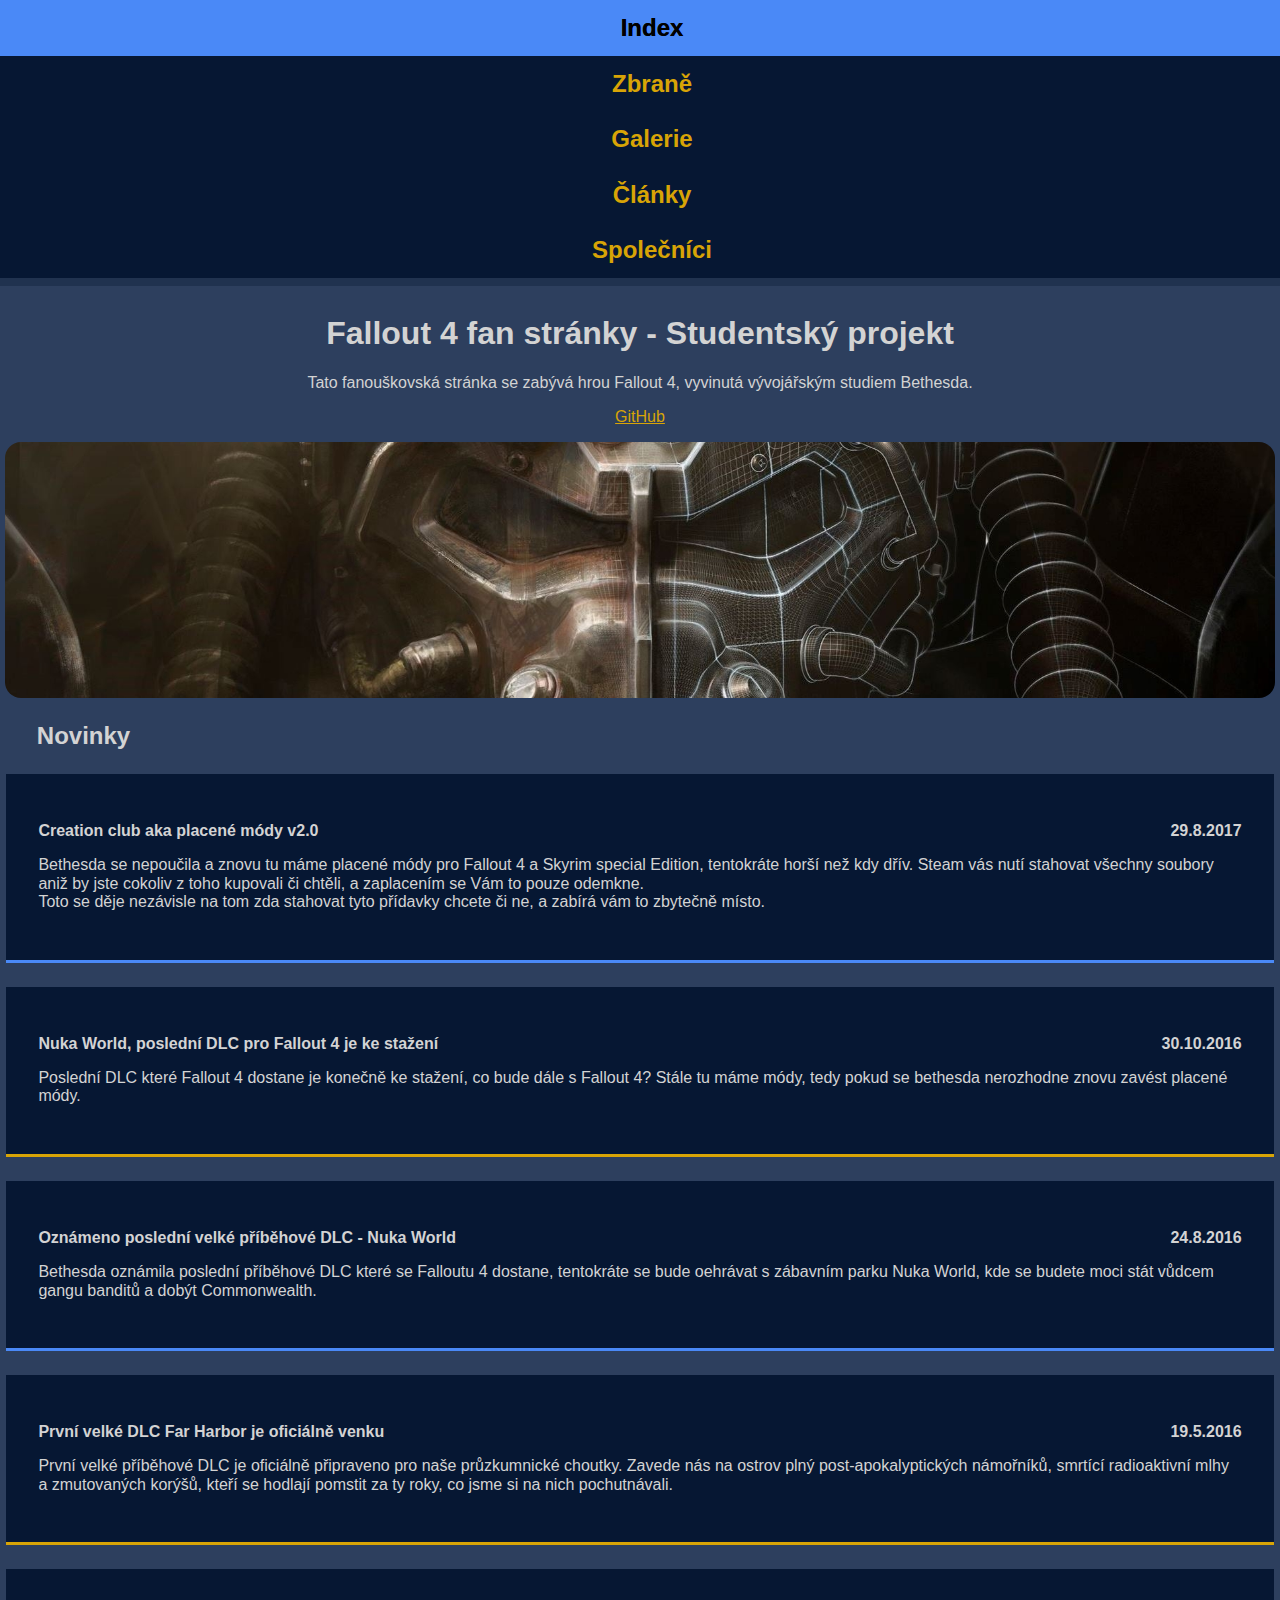
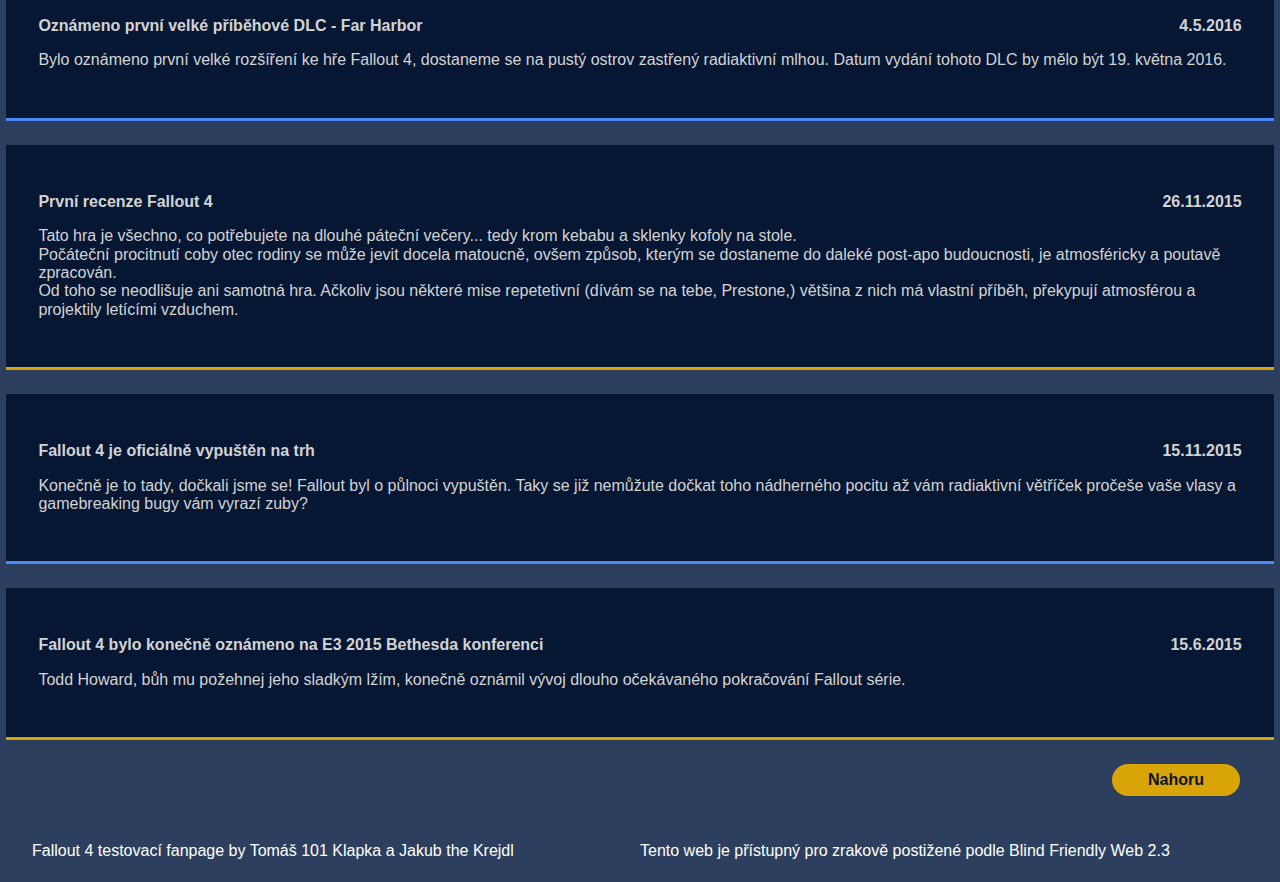
<file: index.html>
<!DOCTYPE html>
<!--
To change this license header, choose License Headers in Project Properties.
To change this template file, choose Tools | Templates
and open the template in the editor.
-->
<html lang="cs">
    <head>
        <title>Projekt</title>
        <meta charset="UTF-8">
        <meta name="viewport" content="width=device-width, initial-scale=1.0">
        <link rel="stylesheet" type="text/css" href="style.css">
        <link rel="stylesheet" type="text/css" href="reset.css">
        <script src="https://code.jquery.com/jquery-1.10.2.js"></script>
    </head>
    <body>      
        <div id="nav-placeholder">
            <script>
                $(function ()
                {
                    $("#nav-placeholder").load("nav.html");
                });
            </script>
        </div>
        <div id="page">
            <h1>Fallout 4 fan stránky - Studentský projekt</h1>
            <p>Tato fanouškovská stránka se zabývá hrou Fallout 4, vyvinutá vývojářským studiem Bethesda.</p>
            <p><a href="https://github.com/BlueBananasaurus/Projekt-web-design">GitHub</a></p>
            <div id="powerArmor">

            </div>
            <main>
                <section>
                    <h2>Novinky</h2>
                    <article>
                        <h3>Creation club aka placené módy v2.0</h3>
                        <h3>29.8.2017</h3>
                        <p>Bethesda se nepoučila a znovu tu máme placené módy pro Fallout 4 a Skyrim special Edition, tentokráte horší než kdy dřív. Steam vás nutí stahovat všechny soubory aniž by jste cokoliv z toho kupovali či chtěli, a zaplacením se Vám to pouze odemkne. <br> Toto se děje nezávisle na tom zda stahovat tyto přídavky chcete či ne, a zabírá vám to zbytečně místo.</p>
                    </article>
                    <article>
                        <h3>Nuka World, poslední DLC pro Fallout 4 je ke stažení</h3>
                        <h3>30.10.2016</h3>
                        <p>Poslední DLC které Fallout 4 dostane je konečně ke stažení, co bude dále s Fallout 4? Stále tu máme módy, tedy pokud se bethesda nerozhodne znovu zavést placené módy.</p>
                    </article>
                    <article>
                        <h3>Oznámeno poslední velké příběhové DLC - Nuka World</h3>
                        <h3>24.8.2016</h3>
                        <p>Bethesda oznámila poslední příběhové DLC které se Falloutu 4 dostane, tentokráte se bude oehrávat s zábavním parku Nuka World, kde se budete moci stát vůdcem gangu banditů a dobýt Commonwealth.</p>
                    </article>
                    <article>
                        <h3>První velké DLC Far Harbor je oficiálně venku</h3>
                        <h3>19.5.2016</h3>
                        <p>První velké příběhové DLC je oficiálně připraveno pro naše průzkumnické choutky. Zavede nás na ostrov plný post-apokalyptických námořníků, smrtící radioaktivní mlhy a zmutovaných korýšů, kteří se hodlají pomstit za ty roky, co jsme si na nich pochutnávali.</p>
                    </article>
                    <article>
                        <h3>Oznámeno první velké příběhové DLC - Far Harbor</h3>
                        <h3>4.5.2016</h3>
                        <p>Bylo oznámeno první velké rozšíření ke hře Fallout 4, dostaneme se na pustý ostrov zastřený radiaktivní mlhou. Datum vydání tohoto DLC by mělo být 19. května 2016.</p>
                    </article>
                    <article>
                        <h3>První recenze Fallout 4</h3>
                        <h3>26.11.2015</h3>
                        <p>Tato hra je všechno, co potřebujete na dlouhé páteční večery... tedy krom kebabu a sklenky kofoly na stole. <br>
                            Počáteční procitnutí coby otec rodiny se může jevit docela matoucně, ovšem způsob, kterým se dostaneme do daleké post-apo budoucnosti, je atmosféricky a poutavě zpracován. <br>
                            Od toho se neodlišuje ani samotná hra. Ačkoliv jsou některé mise repetetivní (dívám se na tebe, Prestone,) většina z nich má vlastní příběh, překypují atmosférou a projektily letícími vzduchem.</p>
                    </article>
                    <article>
                        <h3>Fallout 4 je oficiálně vypuštěn na trh</h3>
                        <h3>15.11.2015</h3>
                        <p>Konečně je to tady, dočkali jsme se! Fallout byl o půlnoci vypuštěn. Taky se již nemůžute dočkat toho nádherného pocitu až vám radiaktivní větříček pročeše vaše vlasy a gamebreaking bugy vám vyrazí zuby?</p>
                    </article>
                    <article>
                        <h3>Fallout 4 bylo konečně oznámeno na E3 2015 Bethesda konferenci</h3>
                        <h3>15.6.2015</h3>
                        <p>Todd Howard, bůh mu požehnej jeho sladkým lžím, konečně oznámil vývoj dlouho očekávaného pokračování Fallout série.</p>
                    </article>
                </section>
            </main>
            <a href="#nav-placeholder"> 
                <div id = "toTop">Nahoru</div>
            </a>
        </div>
        <footer>
            <div id="footer">
                <script>
                    $(function ()
                    {
                        $("#footer").load("foot.html");
                    });
                </script>
            </div>
        </footer>
    </body>
</html>
</file>
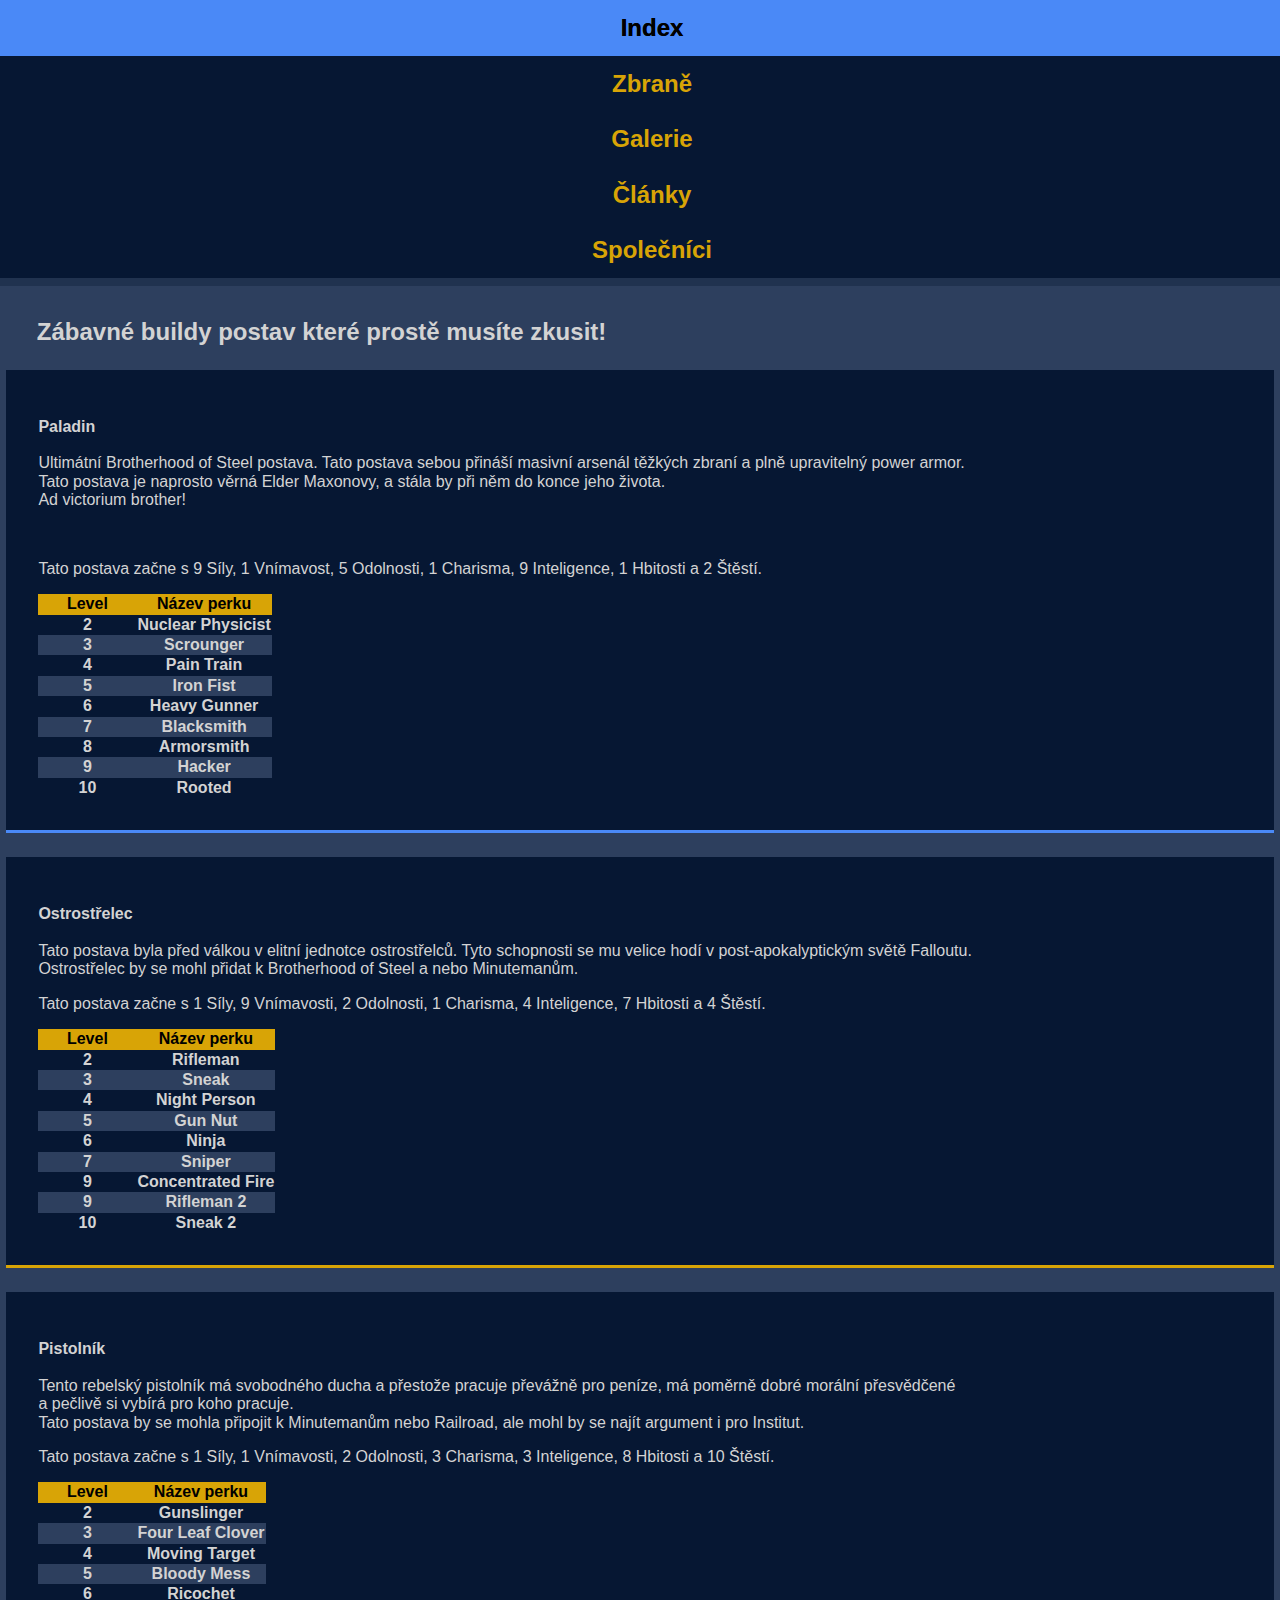
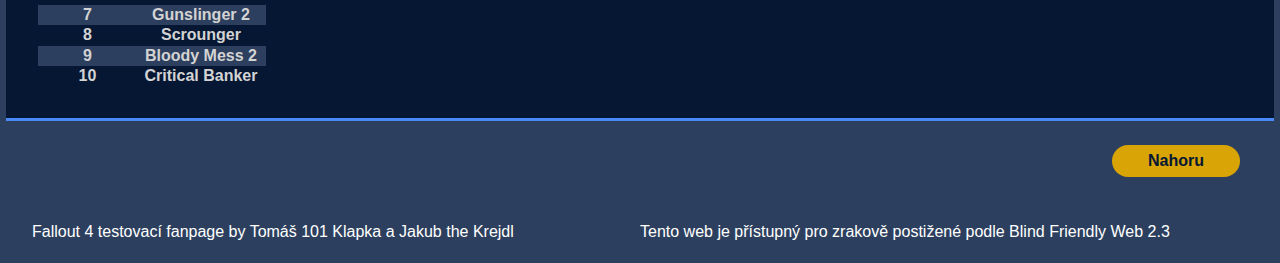
<file: builds.html>
<!DOCTYPE html>
<!--
To change this license header, choose License Headers in Project Properties.
To change this template file, choose Tools | Templates
and open the template in the editor.
-->
<html lang="cs">
    <head>
        <title>Projekt</title>
        <meta charset="UTF-8">
        <meta name="viewport" content="width=device-width, initial-scale=1.0">
        <link rel="stylesheet" type="text/css" href="style.css">
        <link rel="stylesheet" type="text/css" href="reset.css">
        <script src="https://code.jquery.com/jquery-1.10.2.js"></script>
    </head>
    <body>      
        <div id="nav-placeholder">
            <script>
                $(function ()
                {
                    $("#nav-placeholder").load("nav.html");
                });
            </script>
        </div>
        <div id="page">
            <main>
                <section>
                    <h2>Zábavné buildy postav které prostě musíte zkusit!</h2>
                    <article>
                        <h3>Paladin</h3><br><br>
                        <p>Ultimátní Brotherhood of Steel postava. Tato postava sebou přináší masivní arsenál těžkých zbraní a plně upravitelný power armor.<br>Tato postava je naprosto věrná Elder Maxonovy, a stála by při něm do konce jeho života.<br>Ad victorium brother!</p>
                        <br>
                        <p>Tato postava začne s 9 Síly, 1 Vnímavost, 5 Odolnosti, 1 Charisma, 9 Inteligence, 1 Hbitosti a 2 Štěstí.</p>
                        <table>
                            <tr>
                                <th>Level</th>
                                <th>Název perku</th>
                            </tr>
                            <tr>
                                <th>2</th>
                                <th>Nuclear Physicist</th>
                            </tr>
                            <tr>
                                <th>3</th>
                                <th>Scrounger</th>
                            </tr>
                            <tr>
                                <th>4</th>
                                <th>Pain Train</th>
                            </tr>
                            <tr>
                                <th>5</th>
                                <th>Iron Fist</th>
                            </tr>
                            <tr>
                                <th>6</th>
                                <th>Heavy Gunner</th>
                            </tr>
                            <tr>
                                <th>7</th>
                                <th>Blacksmith</th>
                            </tr>
                            <tr>
                                <th>8</th>
                                <th>Armorsmith</th>
                            </tr>
                            <tr>
                                <th>9</th>
                                <th>Hacker</th>
                            </tr>
                            <tr>
                                <th>10</th>
                                <th>Rooted</th>
                            </tr>
                        </table>
                    </article>
                    <article>
                        <h3>Ostrostřelec</h3><br><br>
                        <p>Tato postava byla před válkou v elitní jednotce ostrostřelců. Tyto schopnosti se mu velice hodí v post-apokalyptickým světě Falloutu. <br>Ostrostřelec by se mohl přidat k Brotherhood of Steel a nebo Minutemanům.</p>
                        <p>Tato postava začne s 1 Síly, 9 Vnímavosti, 2 Odolnosti, 1 Charisma, 4 Inteligence, 7 Hbitosti a 4 Štěstí.</p>
                        <table>
                            <tr>
                                <th>Level</th>
                                <th>Název perku</th>
                            </tr>
                            <tr>
                                <th>2</th>
                                <th>Rifleman</th>
                            </tr>
                            <tr>
                                <th>3</th>
                                <th>Sneak</th>
                            </tr>
                            <tr>
                                <th>4</th>
                                <th>Night Person</th>
                            </tr>
                            <tr>
                                <th>5</th>
                                <th>Gun Nut</th>
                            </tr>
                            <tr>
                                <th>6</th>
                                <th>Ninja</th>
                            </tr>
                            <tr>
                                <th>7</th>
                                <th>Sniper</th>
                            </tr>
                            <tr>
                                <th>9</th>
                                <th>Concentrated Fire</th>
                            </tr>
                            <tr>
                                <th>9</th>
                                <th>Rifleman 2</th>
                            </tr>
                            <tr>
                                <th>10</th>
                                <th>Sneak 2</th>
                            </tr>
                        </table>
                    </article>
                    <article>
                        <h3>Pistolník</h3><br><br>
                        <p>Tento rebelský pistolník má svobodného ducha a přestože pracuje převážně pro peníze, má poměrně dobré morální přesvědčené <br>a pečlivě si vybírá pro koho pracuje. <br>Tato postava by se mohla připojit k Minutemanům nebo Railroad, ale mohl by se najít argument i pro Institut.</p>
                        <p>Tato postava začne s 1 Síly, 1 Vnímavosti, 2 Odolnosti, 3 Charisma, 3 Inteligence, 8 Hbitosti a 10 Štěstí.</p>
                        <table>
                            <tr>
                                <th>Level</th>
                                <th>Název perku</th>
                            </tr>
                            <tr>
                                <th>2</th>
                                <th>Gunslinger</th>
                            </tr>
                            <tr>
                                <th>3</th>
                                <th>Four Leaf Clover</th>
                            </tr>
                            <tr>
                                <th>4</th>
                                <th>Moving Target</th>
                            </tr>
                            <tr>
                                <th>5</th>
                                <th>Bloody Mess</th>
                            </tr>
                            <tr>
                                <th>6</th>
                                <th>Ricochet</th>
                            </tr>
                            <tr>
                                <th>7</th>
                                <th>Gunslinger 2</th>
                            </tr>
                            <tr>
                                <th>8</th>
                                <th>Scrounger</th>
                            </tr>
                            <tr>
                                <th>9</th>
                                <th>Bloody Mess 2</th>
                            </tr>
                            <tr>
                                <th>10</th>
                                <th>Critical Banker</th>
                            </tr>
                        </table>
                    </article>
                </section>
            </main>
            <a href="#nav-placeholder">            
                <div id = "toTop"> 
                    <div></div>
                    Nahoru
                </div>
            </a>
        </div>
            <footer>
            <div id="footer">
                <script>
                    $(function ()
                    {
                        $("#footer").load("foot.html");
                    });
                </script>
            </div>
            </footer>
    </body>
</html>
</file>
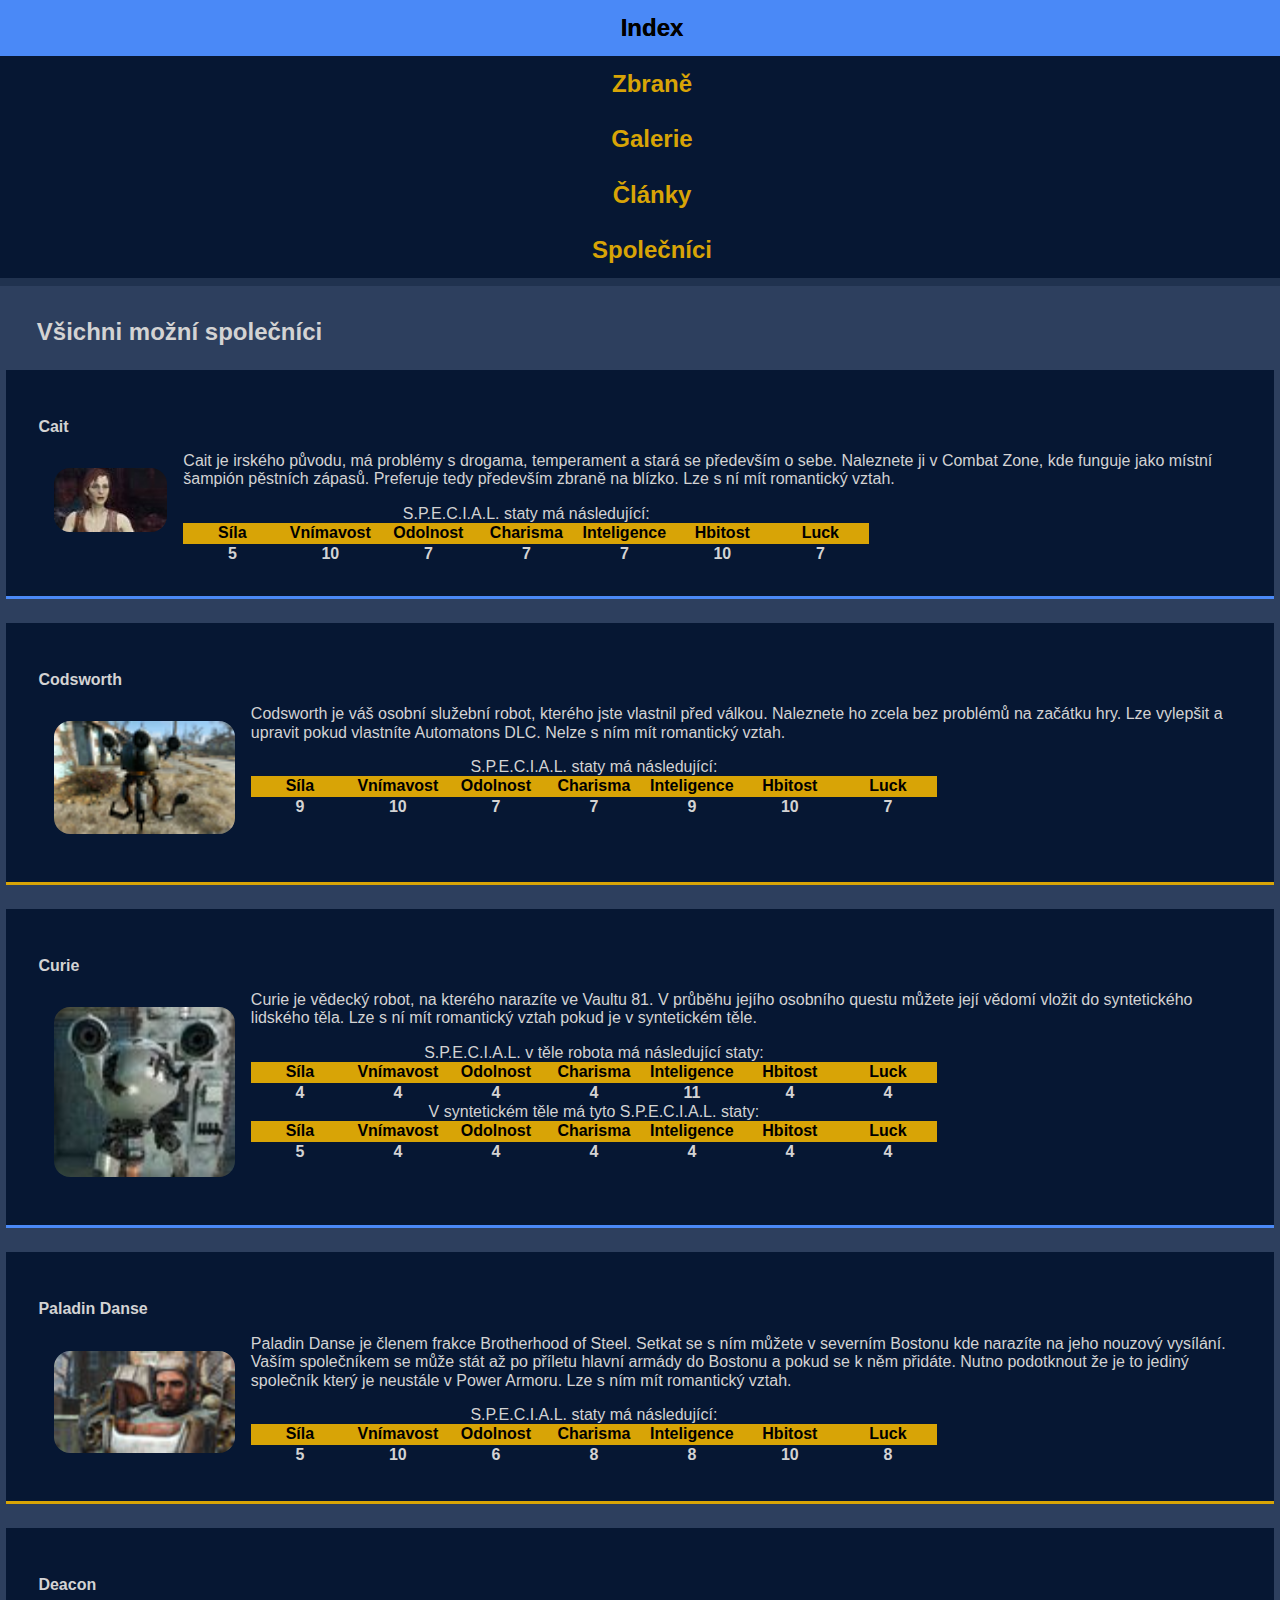
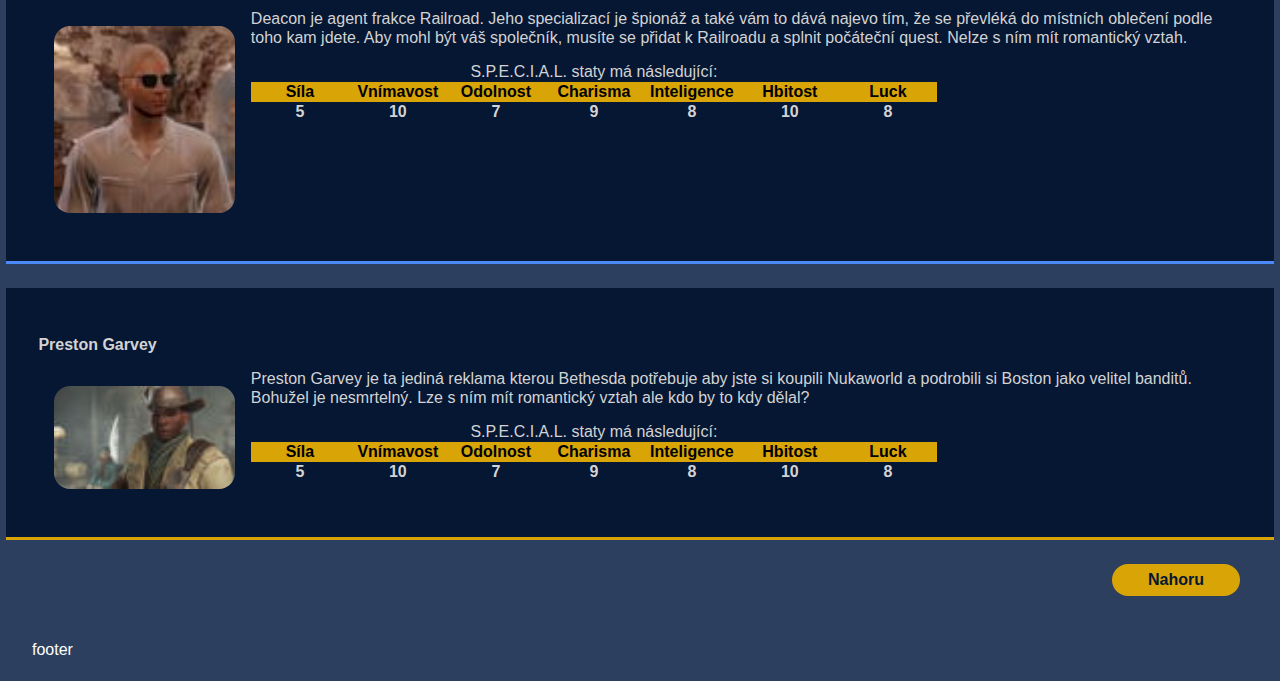
<file: companions.html>
<!DOCTYPE html>
<!--
To change this license header, choose License Headers in Project Properties.
To change this template file, choose Tools | Templates
and open the template in the editor.
-->
<html lang="cs">
    <head>
        <title>Projekt</title>
        <meta charset="UTF-8">
        <meta name="viewport" content="width=device-width, initial-scale=1.0">
        <link rel="stylesheet" type="text/css" href="style.css">
        <link rel="stylesheet" type="text/css" href="reset.css">
        <script src="https://code.jquery.com/jquery-1.10.2.js"></script>
    </head>
    <body>      
        <div id="nav-placeholder">
            <script>
                $(function ()
                {
                    $("#nav-placeholder").load("nav.html");
                });
            </script>
        </div>
        <div id="page">
            <div class="companion">
                <main>
                    <section>
                        <h2>Všichni možní společníci</h2>                   
                        <article>
                            <h3 class="fullLine">Cait</h3>                        
                            <img class="imgCompanion" src="images/companions/Cait.jpg" alt="Obrázek Cait">
                            <p>Cait je irského původu, má problémy s drogama, temperament a stará se především o sebe. Naleznete ji v Combat Zone, kde funguje jako místní šampión pěstních zápasů. Preferuje tedy především zbraně na blízko. Lze s ní mít romantický vztah. </p>
                            <table class="special">
                                <caption>S.P.E.C.I.A.L. staty má následující:</caption>
                                <tr>
                                    <th>Síla</th>
                                    <th>Vnímavost</th>
                                    <th>Odolnost</th>
                                    <th>Charisma</th>
                                    <th>Inteligence</th>
                                    <th>Hbitost</th>
                                    <th>Luck</th>
                                </tr>
                                <tr>
                                    <th>5</th>
                                    <th>10</th>
                                    <th>7</th>
                                    <th>7</th>
                                    <th>7</th>
                                    <th>10</th>
                                    <th>7</th>
                                </tr>
                            </table>
                        </article>
                        <article>
                            <h3 class="fullLine">Codsworth</h3>                        
                            <img class="imgCompanion" src="images/companions/Codsworth.png" alt="Obrázek Codswortha" style="width:15%;height:7%;">
                            <p>Codsworth je váš osobní služební robot, kterého jste vlastnil před válkou. Naleznete ho zcela bez problémů na začátku hry. Lze vylepšit a upravit pokud vlastníte Automatons DLC. Nelze s ním mít romantický vztah. </p> 
                            <table class="special">
                                <caption>S.P.E.C.I.A.L. staty má následující:</caption>
                                <tr>
                                    <th>Síla</th>
                                    <th>Vnímavost</th>
                                    <th>Odolnost</th>
                                    <th>Charisma</th>
                                    <th>Inteligence</th>
                                    <th>Hbitost</th>
                                    <th>Luck</th>
                                </tr>
                                <tr>
                                    <th>9</th>
                                    <th>10</th>
                                    <th>7</th>
                                    <th>7</th>
                                    <th>9</th>
                                    <th>10</th>
                                    <th>7</th>
                                </tr>
                            </table>
                        </article>  
                        <article>
                            <h3 class="fullLine">Curie</h3>                        
                            <img class="imgCompanion" src="images/companions/Curie.jpg" alt="Obrázek Curie" style="width:15%;height:7%;">
                            <p>Curie je vědecký robot, na kterého narazíte ve Vaultu 81. V průběhu jejího osobního questu můžete její vědomí vložit do syntetického lidského těla. Lze s ní mít romantický vztah pokud je v syntetickém těle.</p> 

                            <table class="special">
                                <caption>S.P.E.C.I.A.L. v těle robota má následující staty:</caption>
                                <tr>
                                    <th>Síla</th>
                                    <th>Vnímavost</th>
                                    <th>Odolnost</th>
                                    <th>Charisma</th>
                                    <th>Inteligence</th>
                                    <th>Hbitost</th>
                                    <th>Luck</th>
                                </tr>
                                <tr>
                                    <th>4</th>
                                    <th>4</th>
                                    <th>4</th>
                                    <th>4</th>
                                    <th>11</th>
                                    <th>4</th>
                                    <th>4</th>
                                </tr>
                            </table>
                            <table class="special">
                                <caption>V syntetickém těle má tyto S.P.E.C.I.A.L. staty:</caption>
                                <tr>
                                    <th>Síla</th>
                                    <th>Vnímavost</th>
                                    <th>Odolnost</th>
                                    <th>Charisma</th>
                                    <th>Inteligence</th>
                                    <th>Hbitost</th>
                                    <th>Luck</th>
                                </tr>
                                <tr>
                                    <th>5</th>
                                    <th>4</th>
                                    <th>4</th>
                                    <th>4</th>
                                    <th>4</th>
                                    <th>4</th>
                                    <th>4</th>
                                </tr>
                            </table>
                        </article>
                        <article>
                            <h3 class="fullLine">Paladin Danse</h3>                        
                            <img class="imgCompanion" src="images/companions/Danse.jpg" alt="Obrázek Paladina Danse" style="width:15%;height:7%;">
                            <p>Paladin Danse je členem frakce Brotherhood of Steel. Setkat se s ním můžete v severním Bostonu kde narazíte na jeho nouzový vysílání. Vaším společníkem se může stát až po příletu hlavní armády do Bostonu a pokud se k něm přidáte. Nutno podotknout že je to jediný společník který je neustále v Power Armoru. Lze s ním mít romantický vztah. </p>
                            <table class="special">
                                <caption>S.P.E.C.I.A.L. staty má následující:</caption>
                                <tr>
                                    <th>Síla</th>
                                    <th>Vnímavost</th>
                                    <th>Odolnost</th>
                                    <th>Charisma</th>
                                    <th>Inteligence</th>
                                    <th>Hbitost</th>
                                    <th>Luck</th>
                                </tr>
                                <tr>
                                    <th>5</th>
                                    <th>10</th>
                                    <th>6</th>
                                    <th>8</th>
                                    <th>8</th>
                                    <th>10</th>
                                    <th>8</th>
                                </tr>
                            </table>
                        </article> 
                        <article>
                            <h3 class="fullLine">Deacon</h3>                        
                            <img class="imgCompanion" src="images/companions/Deacon.jpg" alt="Obrázek Deacon" style="width:15%;height:7%;">
                            <p>Deacon je agent frakce Railroad. Jeho specializací je špionáž a také vám to dává najevo tím, že se převléká do místních oblečení podle toho kam jdete. Aby mohl být váš společník, musíte se přidat k Railroadu a splnit počáteční quest. Nelze s ním mít romantický vztah.</p>
                            <table class="special">
                                <caption>S.P.E.C.I.A.L. staty má následující:</caption>
                                <tr>
                                    <th>Síla</th>
                                    <th>Vnímavost</th>
                                    <th>Odolnost</th>
                                    <th>Charisma</th>
                                    <th>Inteligence</th>
                                    <th>Hbitost</th>
                                    <th>Luck</th>
                                </tr>
                                <tr>
                                    <th>5</th>
                                    <th>10</th>
                                    <th>7</th>
                                    <th>9</th>
                                    <th>8</th>
                                    <th>10</th>
                                    <th>8</th>
                                </tr>
                            </table>
                        </article>    
                        <article>
                            <h3 class="fullLine">Preston Garvey</h3>                        
                            <img class="imgCompanion" src="images/companions/not_for_long_living_meme.jpg" alt="Here, let me mark it on your map." style="width:15%;height:7%;">
                            <p>Preston Garvey je ta jediná reklama kterou Bethesda potřebuje aby jste si koupili Nukaworld a podrobili si Boston jako velitel banditů. Bohužel je nesmrtelný. Lze s ním mít romantický vztah ale kdo by to kdy dělal?</p>
                            <table class="special">
                                <caption>S.P.E.C.I.A.L. staty má následující:</caption>
                                <tr>
                                    <th>Síla</th>
                                    <th>Vnímavost</th>
                                    <th>Odolnost</th>
                                    <th>Charisma</th>
                                    <th>Inteligence</th>
                                    <th>Hbitost</th>
                                    <th>Luck</th>
                                </tr>
                                <tr>
                                    <th>5</th>
                                    <th>10</th>
                                    <th>7</th>
                                    <th>9</th>
                                    <th>8</th>
                                    <th>10</th>
                                    <th>8</th>
                                </tr>
                            </table>
                        </article>                    
                    </section>
                </main>
            </div>
            <a href="#nav-placeholder">            
                <div id = "toTop"> 
                    <div></div>
                    Nahoru
                </div>
            </a>
        </div>
        <footer>
            <div id="footer">
                <p>footer</p>
            </div>
        </footer>
    </body>
</html>
</file>
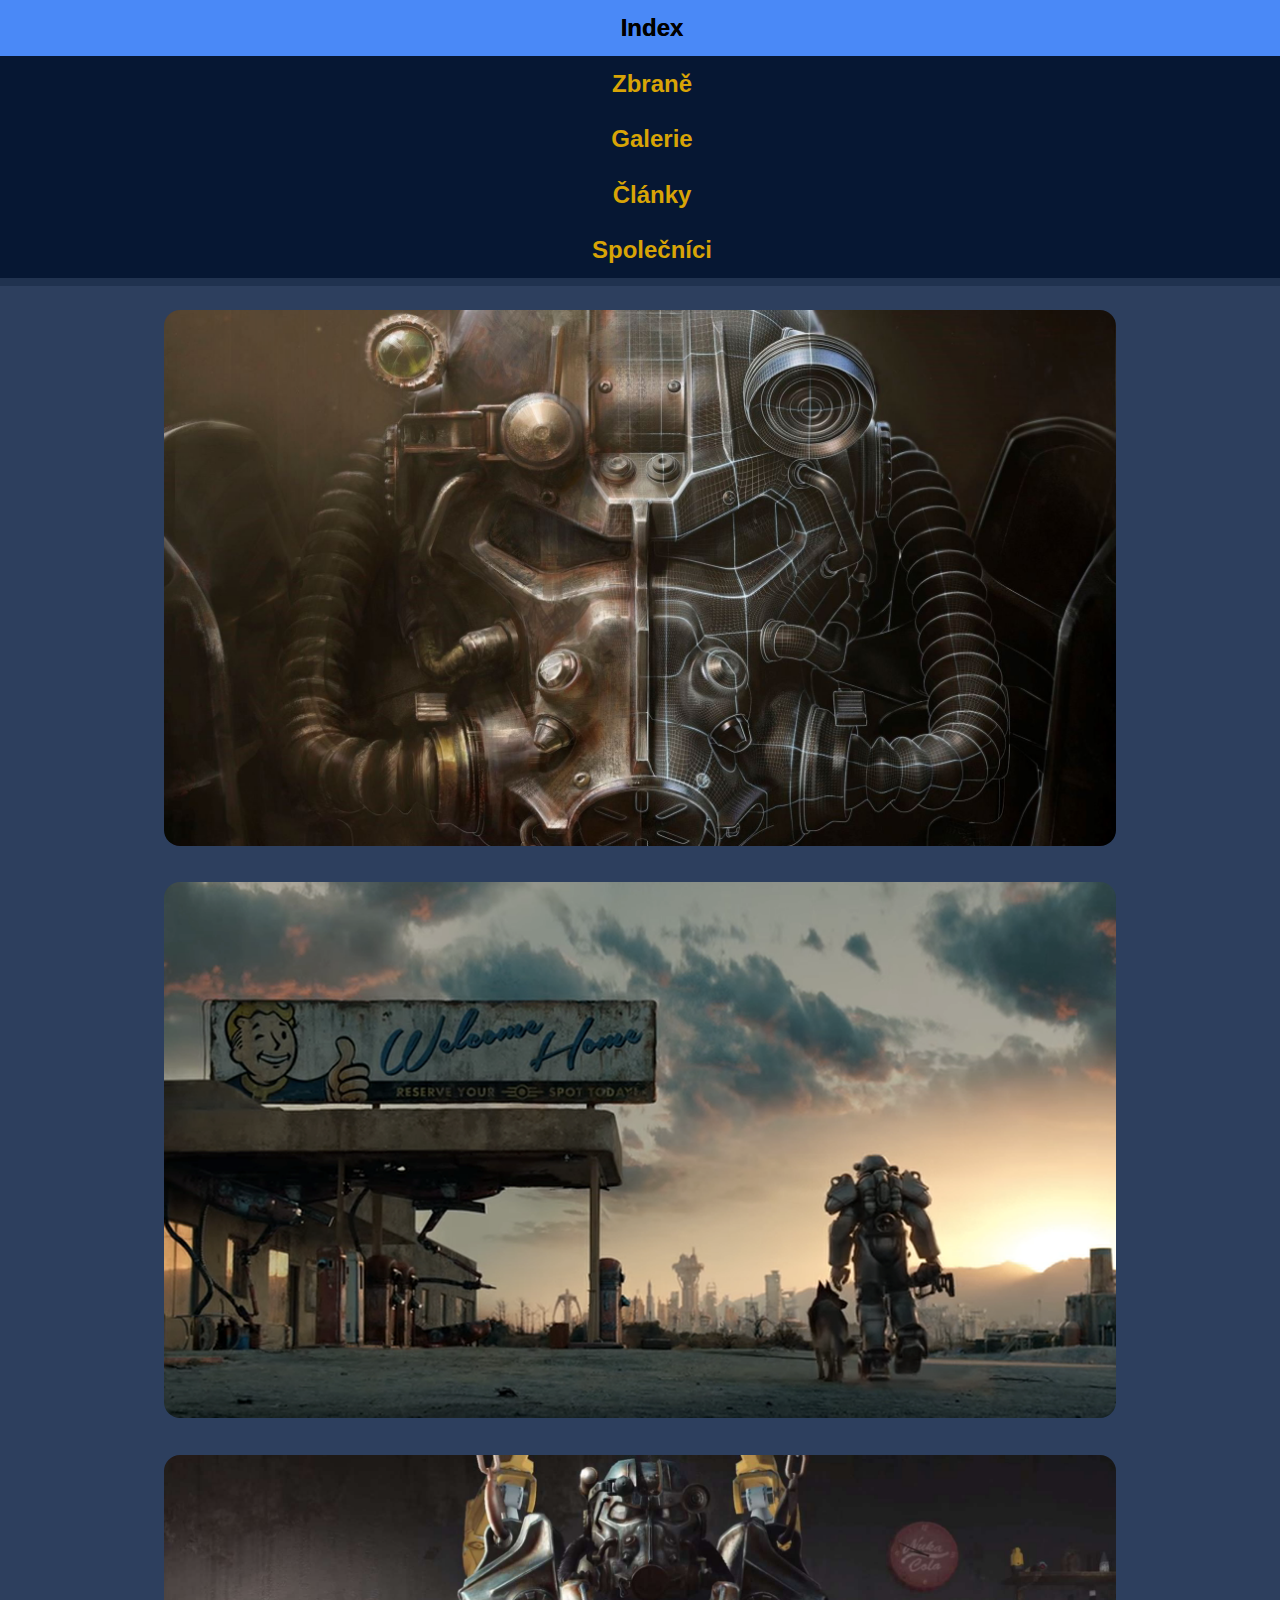
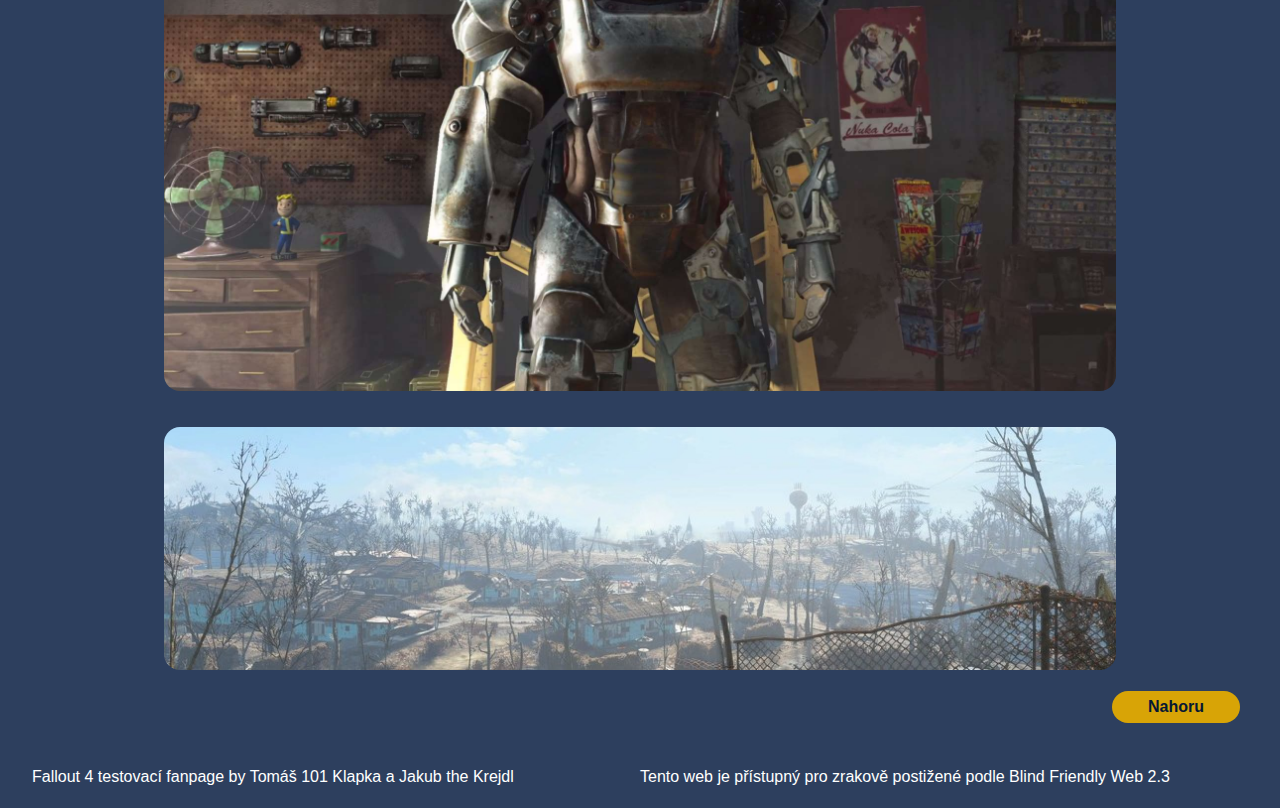
<file: galery.html>
<!DOCTYPE html>
<!--
To change this license header, choose License Headers in Project Properties.
To change this template file, choose Tools | Templates
and open the template in the editor.
-->
<html lang="cs">
    <head>
        <title>Galerie</title>
        <meta charset="UTF-8">
        <meta name="viewport" content="width=device-width, initial-scale=1.0">
        <link rel="stylesheet" type="text/css" href="style.css">
        <link rel="stylesheet" type="text/css" href="reset.css">
        <script src="https://code.jquery.com/jquery-1.10.2.js"></script>
    </head>
    <body>      
        <div id="nav-placeholder">
            <script>
                $(function ()
                {
                    $("#nav-placeholder").load("nav.html");
                });
            </script>
        </div>
        <div id="page">
            <div class="galery">
                <a href="titleImage.jpg"><img class="img" src="titleImage.jpg" alt="Titulní obrázek"></a>
                <a href="2.png"><img class="img" src="2.png" alt="Pěkný obrázek"></a>
                <a href="3.jpg"><img class="img" src="3.jpg" alt="Estetika sama"></a>
                <a href="4.jpg"><img class="img" src="4.jpg" alt="Magnifique"></a>
            </div>
            <a href="#nav-placeholder"> 
                <div id = "toTop">Nahoru</div>
            </a>
        </div>
        <footer>
            <div id="footer">
                <script>
                    $(function ()
                    {
                        $("#footer").load("foot.html");
                    });
                </script>
            </div>
        </footer>
    </body>
</html>
</file>
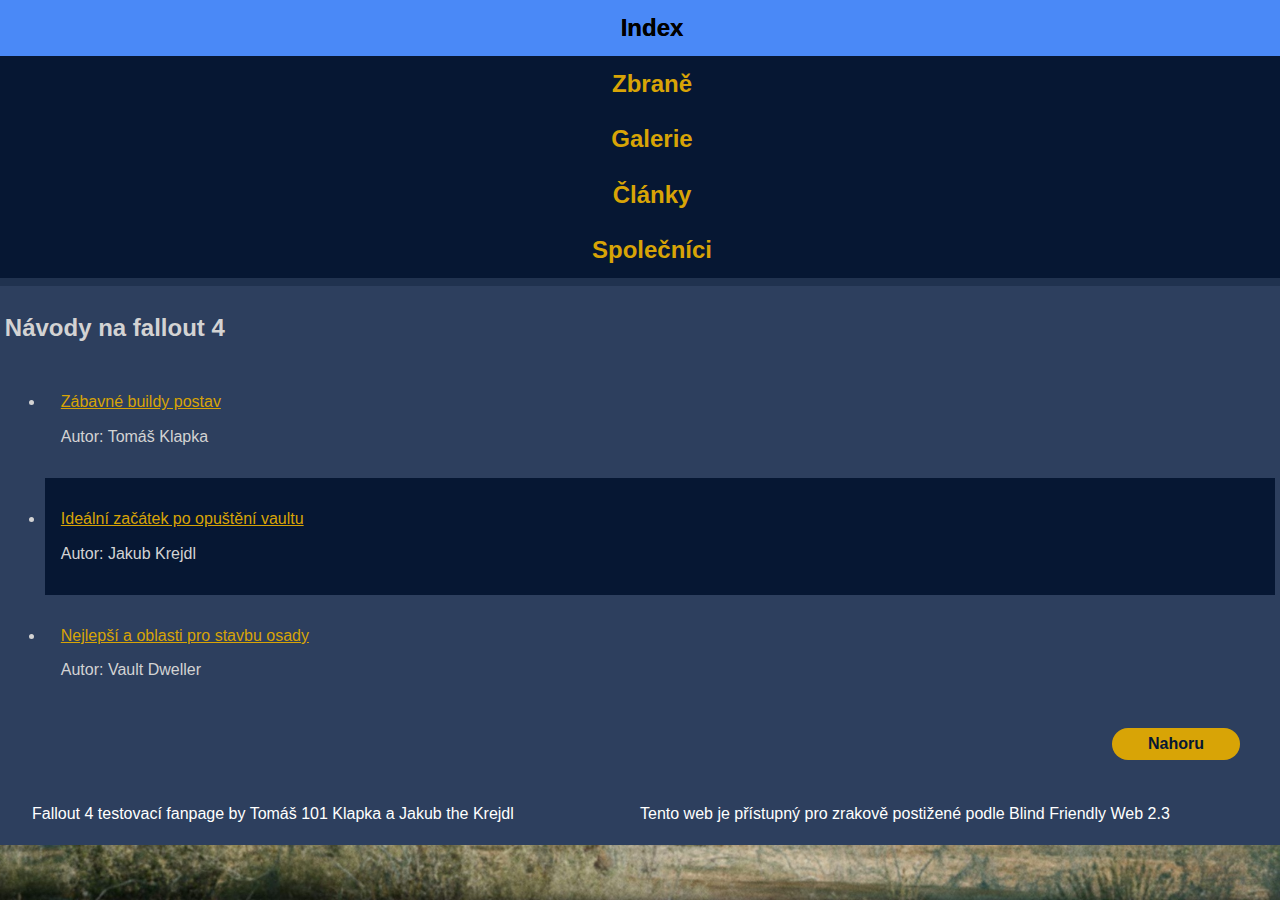
<file: guides.html>
<!DOCTYPE html>
<!--
To change this license header, choose License Headers in Project Properties.
To change this template file, choose Tools | Templates
and open the template in the editor.
-->
<html lang="cs">
    <head>
        <title>Projekt</title>
        <meta charset="UTF-8">
        <meta name="viewport" content="width=device-width, initial-scale=1.0">
        <link rel="stylesheet" type="text/css" href="style.css">
        <link rel="stylesheet" type="text/css" href="reset.css">
        <script src="https://code.jquery.com/jquery-1.10.2.js"></script>
    </head>
    <body>      
        <div id="nav-placeholder">
            <script>
                $(function ()
                {
                    $("#nav-placeholder").load("nav.html");
                });
            </script>
        </div>
        <div id="page">
            <h2>Návody na fallout 4</h2>
                <ul>
                    	<li>
                    		<p><a href="builds.html">Zábavné buildy postav</a></p>
                    		<p>Autor: Tomáš Klapka</p>
                    	</li>
                    	<li>
                    		<p><a href="startguide.html">Ideální začátek po opuštění vaultu</a></p>
                    		<p>Autor: Jakub Krejdl</p>
                    	</li>
                    	<li>
                    		<p><a href="settlements.html">Nejlepší a oblasti pro stavbu osady</a></p>
                    		<p>Autor: Vault Dweller</p>
                    	</li>
                </ul>
            <a href="#nav-placeholder">            
                <div id = "toTop"> 
                    Nahoru
                </div>
            </a>
        </div>
            <footer>
            <div id="footer">
                <script>
                    $(function ()
                    {
                        $("#footer").load("foot.html");
                    });
                </script>
            </div>
            </footer>
    </body>
</html>
</file>
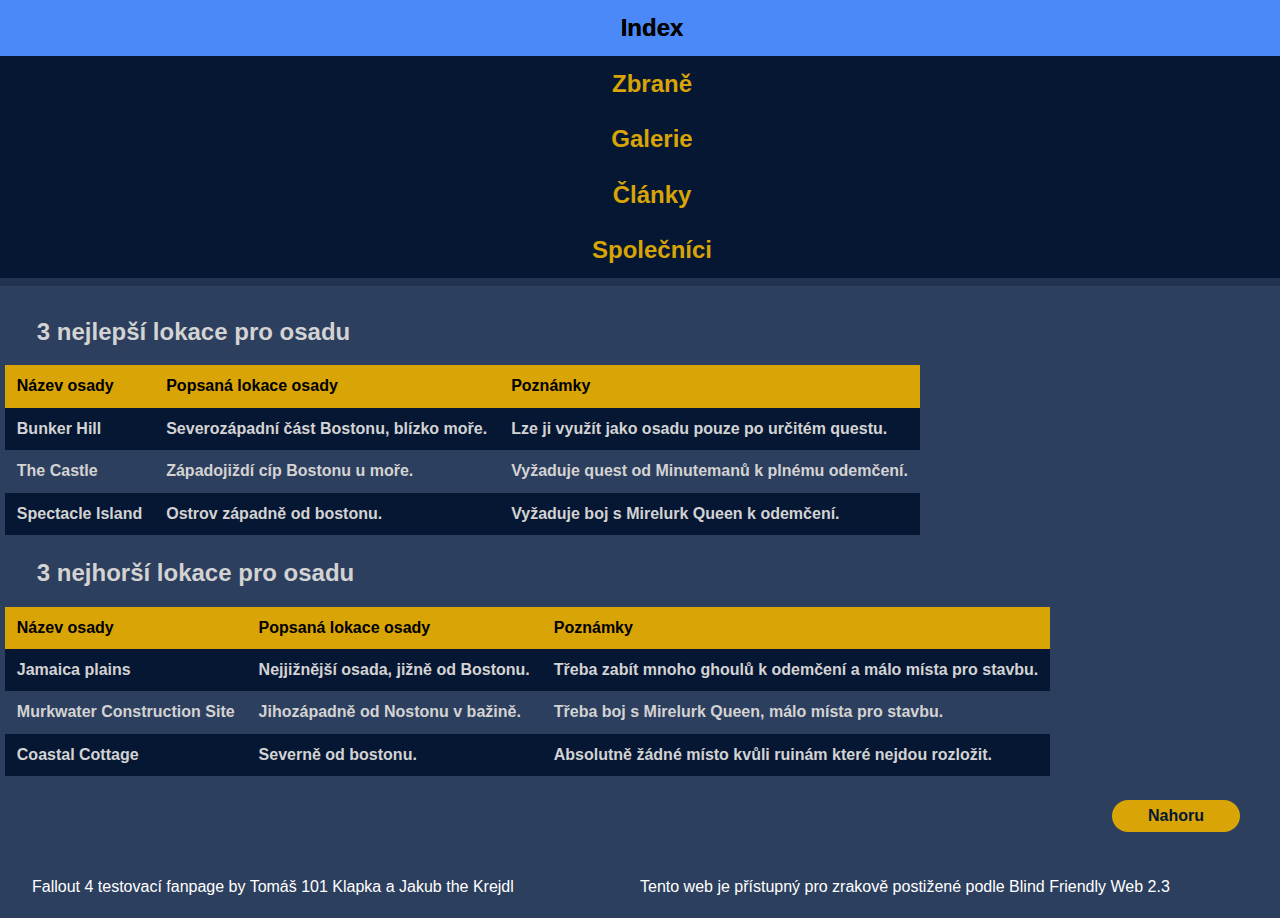
<file: settlements.html>
<!DOCTYPE html>
<!--
To change this license header, choose License Headers in Project Properties.
To change this template file, choose Tools | Templates
and open the template in the editor.
-->
<html lang="cs">
    <head>
        <title>Projekt</title>
        <meta charset="UTF-8">
        <meta name="viewport" content="width=device-width, initial-scale=1.0">
        <link rel="stylesheet" type="text/css" href="style.css">
        <link rel="stylesheet" type="text/css" href="reset.css">
        <script src="https://code.jquery.com/jquery-1.10.2.js"></script>
    </head>
    <body>      
        <div id="nav-placeholder">
            <script>
                $(function ()
                {
                    $("#nav-placeholder").load("nav.html");
                });
            </script>
        </div>
        <div id="page">
            <main>
                <section>
                    <h2>3 nejlepší lokace pro osadu</h2>
                    <table class="settle">
                        <tr>
                            <th>Název osady</th>
                            <th>Popsaná lokace osady</th>
                            <th>Poznámky</th>
                        </tr>
                        <tr>
                            <th>Bunker Hill</th>
                            <th>Severozápadní část Bostonu, blízko moře.</th>
                            <th>Lze ji využít jako osadu pouze po určitém questu.</th>
                        </tr>
                        <tr>
                            <th>The Castle</th>
                            <th>Západojiždí cíp Bostonu u moře.</th>
                            <th>Vyžaduje quest od Minutemanů k plnému odemčení.</th>
                        </tr>
                        <tr>
                            <th>Spectacle Island</th>
                            <th>Ostrov západně od bostonu.</th>
                            <th>Vyžaduje boj s Mirelurk Queen k odemčení.</th>
                        </tr>
                    </table>
                </section>
                <section>
                    <h2>3 nejhorší lokace pro osadu</h2>
                        <table class="settle">
                        <tr>
                            <th>Název osady</th>
                            <th>Popsaná lokace osady</th>
                            <th>Poznámky</th>
                        </tr>
                        <tr>
                            <th>Jamaica plains</th>
                            <th>Nejjižnější osada, jižně od Bostonu.</th>
                            <th>Třeba zabít mnoho ghoulů k odemčení a málo místa pro stavbu.</th>
                        </tr>
                        <tr>
                            <th>Murkwater Construction Site</th>
                            <th>Jihozápadně od Nostonu v bažině.</th>
                            <th>Třeba boj s Mirelurk Queen, málo místa pro stavbu.</th>
                        </tr>
                        <tr>
                            <th>Coastal Cottage</th>
                            <th>Severně od bostonu.</th>
                            <th>Absolutně žádné místo kvůli ruinám které nejdou rozložit.</th>
                        </tr>
                    </table>
                </section>
            </main>
            <a href="#nav-placeholder">            
                <div id = "toTop"> 
                    <div></div>
                    Nahoru
                </div>
            </a>
        </div>
            <footer>
             <div id="footer">
                <script>
                    $(function ()
                    {
                        $("#footer").load("foot.html");
                    });
                </script>
            </div>
            </footer>
    </body>
</html>
</file>
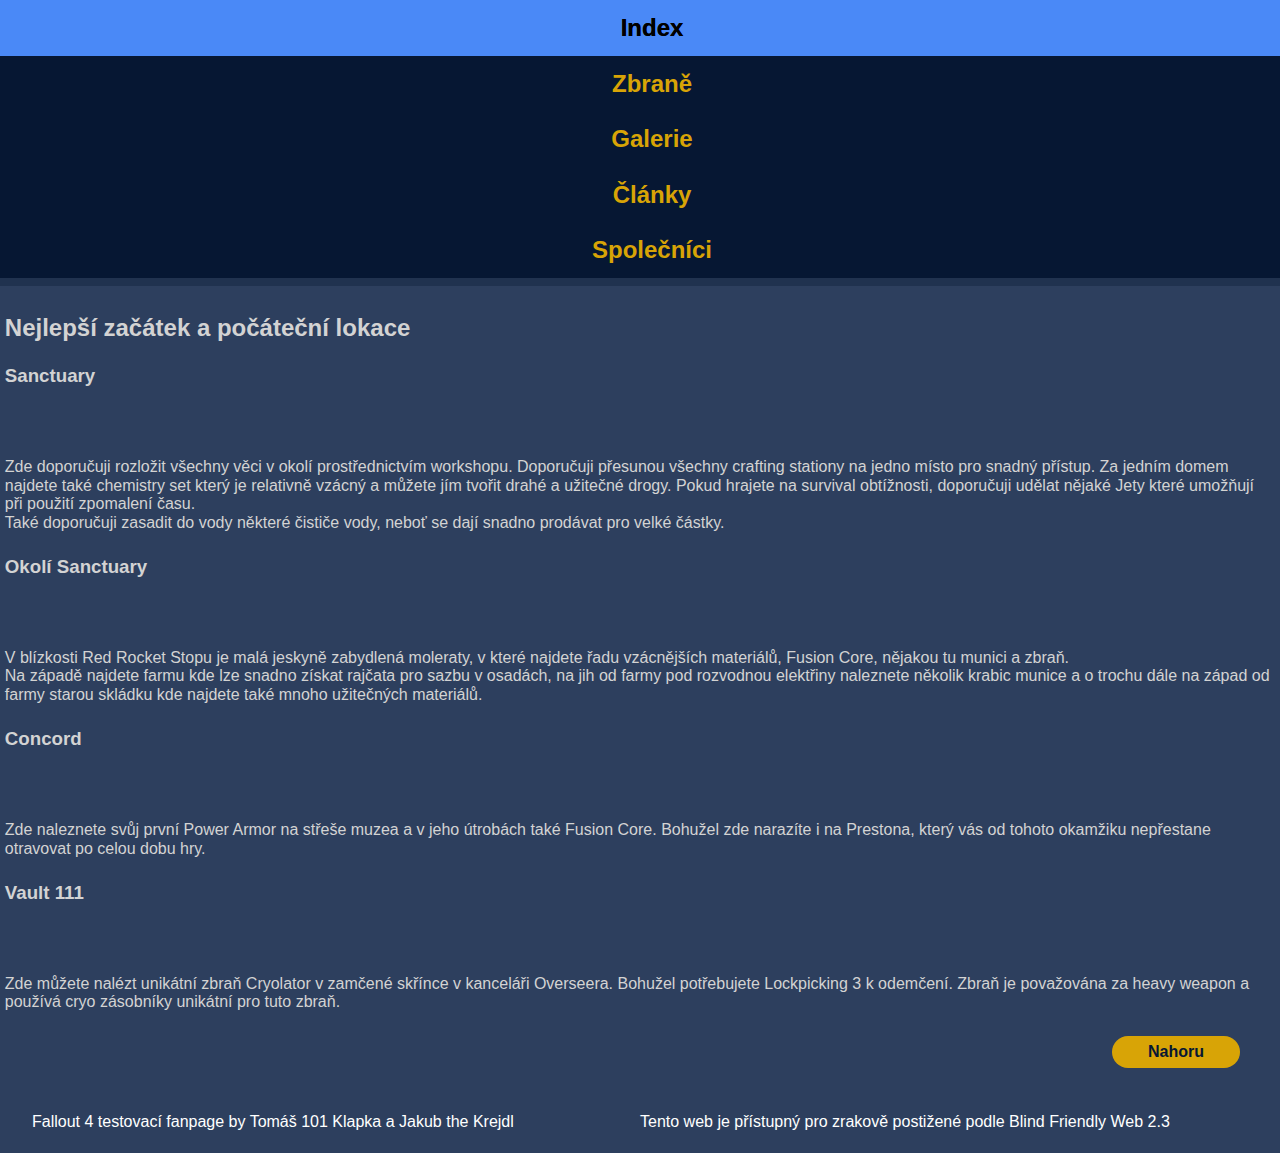
<file: startguide.html>
<!DOCTYPE html>
<!--
To change this license header, choose License Headers in Project Properties.
To change this template file, choose Tools | Templates
and open the template in the editor.
-->
<html lang="cs">
    <head>
        <title>Projekt</title>
        <meta charset="UTF-8">
        <meta name="viewport" content="width=device-width, initial-scale=1.0">
        <link rel="stylesheet" type="text/css" href="style.css">
        <link rel="stylesheet" type="text/css" href="reset.css">
        <script src="https://code.jquery.com/jquery-1.10.2.js"></script>
    </head>
    <body>      
        <div id="nav-placeholder">
            <script>
                $(function ()
                {
                    $("#nav-placeholder").load("nav.html");
                });
            </script>
        </div>
        <div id="page">
            <main>
                <h2>Nejlepší začátek a počáteční lokace</h2>
                <section>
                    <h3>Sanctuary</h3><br><br>
                    <p>Zde doporučuji rozložit všechny věci v okolí prostřednictvím workshopu. Doporučuji přesunou všechny crafting stationy na jedno místo pro snadný přístup. Za jedním domem najdete také chemistry set který je relativně vzácný a můžete jím tvořit drahé a užitečné drogy. Pokud hrajete na survival obtížnosti, doporučuji udělat nějaké Jety které umožňují při použití zpomalení času.<br>Také doporučuji zasadit do vody některé čističe vody, neboť se dají snadno prodávat pro velké částky.</p>
                </section>
                <section>
                    <h3>Okolí Sanctuary</h3><br><br>
                    <p>V blízkosti Red Rocket Stopu je malá jeskyně zabydlená moleraty, v které najdete řadu vzácnějších materiálů, Fusion Core, nějakou tu munici a zbraň.<br>
                    Na západě najdete farmu kde lze snadno získat rajčata pro sazbu v osadách, na jih od farmy pod rozvodnou elektřiny naleznete několik krabic munice a o trochu dále na západ od farmy starou skládku kde najdete také mnoho užitečných materiálů.</p>
                </section>
                <section>
                    <h3>Concord</h3><br><br>
                    <p>Zde naleznete svůj první Power Armor na střeše muzea a v jeho útrobách také Fusion Core. Bohužel zde narazíte i na Prestona, který vás od tohoto okamžiku nepřestane otravovat po celou dobu hry.</p>
                </section>
                <section>
                    <h3>Vault 111</h3><br><br>
                    <p>Zde můžete nalézt unikátní zbraň Cryolator v zamčené skřínce v kanceláři Overseera. Bohužel potřebujete Lockpicking 3 k odemčení. Zbraň je považována za heavy weapon a používá cryo zásobníky unikátní pro tuto zbraň.</p>
                </section>
            </main>
            <a href="#nav-placeholder">            
                <div id = "toTop"> 
                    <div></div>
                    Nahoru
                </div>
            </a>
        </div>
            <footer>
            <div id="footer">
                <script>
                    $(function ()
                    {
                        $("#footer").load("foot.html");
                    });
                </script>
            </div>
            </footer>
    </body>
</html>
</file>
<file: style.css>
body 
{
    background-color: black;
    background-image: url("BodyBackground.jpg");
    background-repeat: no-repeat;
    background-attachment: fixed;
    background-size: cover;
    background-position: center; 
}

#powerArmor
{
    background-color: black;
    background-image: url("titleImage.jpg");
    background-repeat: no-repeat;
    background-attachment: scroll;
    background-size: cover;
    background-position: center; 
    height: 16rem;
    border-radius: 1rem;

}

#nav {
    font-size: 0;
    list-style-type: none;
    margin: 0;
    padding: 0;
    overflow: hidden;
    background-color: #061733;
    text-align: center;
    width: 60%;
    position: fixed;
    font-style: normal;
    margin-left:20%;
    margin-right:20%;
    box-shadow: 0 0.5rem #06173355;
    z-index: 1;
}

#nav  li
{
    padding: 0rem;
}

footer
{
    padding-left: 2rem;
    padding-right: 2rem;
    padding-bottom: 0.35rem;
    padding-top: 0.35rem;
    margin-bottom: 0.5rem;
    margin-left:20%;
    margin-right:20%;
    background-color: #2d3f5e;
}

#footer
{
    color: white;
    min-height: 3rem;
    overflow: auto;
}

#footer p:nth-child(1)
{
    display: inline-block;
    width: 50%;
    float: left;
}

#footer p:nth-child(2)
{
        display: inline-block;
    width: 50%;
    float: right;
}

#nav li {
    display: inline-block;
    width: 10rem;
}

#page > h1, #page > p
{
    text-align: center;
}

#nav li a {
    display: block;
    color: #d8a406;
    font-size: 1.5rem;
    text-align: center;
    padding: 14px 12px;
    text-decoration: none;
    font-weight:  600;
    background-color: #061733;
    -webkit-transition: background-color 0.5s, color 0.5s; /* Safari */
    transition: background-color 0.5s, color 0.5s; 
}

a:link 
{
    color: #d8a406;
}

a:visited 
{
    color: #9e7807;
}

#triangle-up 
{ 
    float: right;
    width: 0; 
    height: 0; 
    border-left: 0.5rem solid transparent; 
    border-right: 0.5rem solid transparent; 
    border-bottom: 1rem solid #061733;
}

#toTop
{
    position: relative;
    float: right;
    width: 8rem;
    height: 2rem;
    line-height: 2rem;
    color: #061733FF;
    font-weight: 800;
    text-align: center;
    border-radius:1rem;
    margin-right: 1.5rem;
    background-color: #d8a406;
    margin-left: 100%;
}

.galery
{
    text-align: center;
}

.imgCompanion {
    position: relative;
    width:  auto;
    height: 4rem;
    float: left;
    background-position: 50% 50%;
    background-repeat:   no-repeat;
    background-size:     cover;
    padding: 1rem;
    background-size: cover;
    border-radius: 2rem;
    -webkit-border-radius: 2rem;
    -moz-border-radius: 2rem;
}

.img {
    position: relative;
    display: inline-block;
    width:  auto;
    height: 16rem;
    background-position: 50% 50%;
    background-repeat:   no-repeat;
    background-size:     cover;
    padding: 1rem;
    background-size: cover;
    border-radius: 2rem;
    -webkit-border-radius: 2rem;
    -moz-border-radius: 2rem;
}

table, th, td {
    border-collapse:  collapse;
}

.settle th,td
{
    text-align: left;
    padding: 0.75rem;
}

th,td
{
    min-width: 8rem;
}

.weapons
{
    margin: 0 auto;
}

li
{
    padding: 1rem;
}

table tr:nth-child(odd),ul li:nth-child(odd)
{
    background-color: #2d3f5e;
}

table tr:nth-child(even),ul li:nth-child(even)
{
    background-color: #061733;
}

table tr:first-child
{
    background-color: #d8a406;
    color: black;
}

#e404
{
    text-align: center;
    font-size: 24rem;
    color: #d8a406;
}

.weapons th
{
    width: 10rem;
    height: 4rem;
}

section
{
    margin: 1.5rem;
    padding: 2rem;
    width: auto;
    border: 0.3rem solid #061733;
    background-color: transparent;
    border-radius: 1rem;
}

#nav li a:hover {
    background-color: #4a89f7;
    color: #000;
    text-shadow: 0 0 0rem #000;
}

article
{
    padding: 2rem;
    background-color: #061733;
    margin: 1.5rem;
    border-style: solid;
    border-width: 0 0 3px 0 ;
    border-color: #4a89f7;
    overflow: auto;
    word-wrap: break-word; 
}

article:nth-child(odd)
{
    border-color: #d8a406;
}

section > h2
{
    padding-left: 2rem;
}

article h3
{
    font-size: 1.2rem;
    float: left;
    font-size: 1rem;
    width: 75%;
    word-wrap: break-word;
}

article img
{
    float: left;
}

.fullLine
{
    width: 100%;
}

article h3:nth-child(2) {
    float: right;
    text-align: right;
    width: 25%;
}

#page
{
    overflow: auto;
    padding-top:5rem;
    padding-bottom:1.5rem;
    margin-bottom: 0.5rem;
    padding-left: 2rem;
    padding-right: 2rem;
    margin-left:20%;
    margin-right:20%;
    background-color: #2d3f5e;
    color: lightgrey;
}

.special tr,th
{
    min-width: 6rem;
}

@media (max-width: 110rem) 
{
    #page
    {
        margin-left:5%;
        margin-right:5%;
    }  

    #nav
    {
        margin-left:5%;
        margin-right:5%;
        width: 90%;
    }  

    footer
    {
        margin-left:5%;
        margin-right:5%;
    }
}

@media (max-width: 80rem) 
{
    #nav li 
    {
        display: block;
        width: 100%;
    }

    section
    {
        padding: 0;
        margin-left: 0;
        margin-right: 0;
        border-width: 0;

    }

    article
    {
        margin-left: 0.1rem;
        margin-right: 0.1rem;
    }

    #nav li a {
        width: 100%;
    }

    #nav {
        margin-left:0;
        margin-right:0;
        position: relative;
        width: 100%;
    }

    #page
    {
        padding-top:1rem;
        padding-left: 0.3rem;
        padding-right: 0.3rem;
        padding-bottom: 3.5rem;
        margin-left:0;
        margin-right:0;
        margin-bottom: 0;
    } 

    footer
    {
        margin-left:0;
        margin-right:0;
        margin-bottom: 0;
    }

    #toTop
    {
        position: absolute;
        right: 1rem;
    }

    .img {
        width:  75%;
        height: auto;
    }

}
</file>
